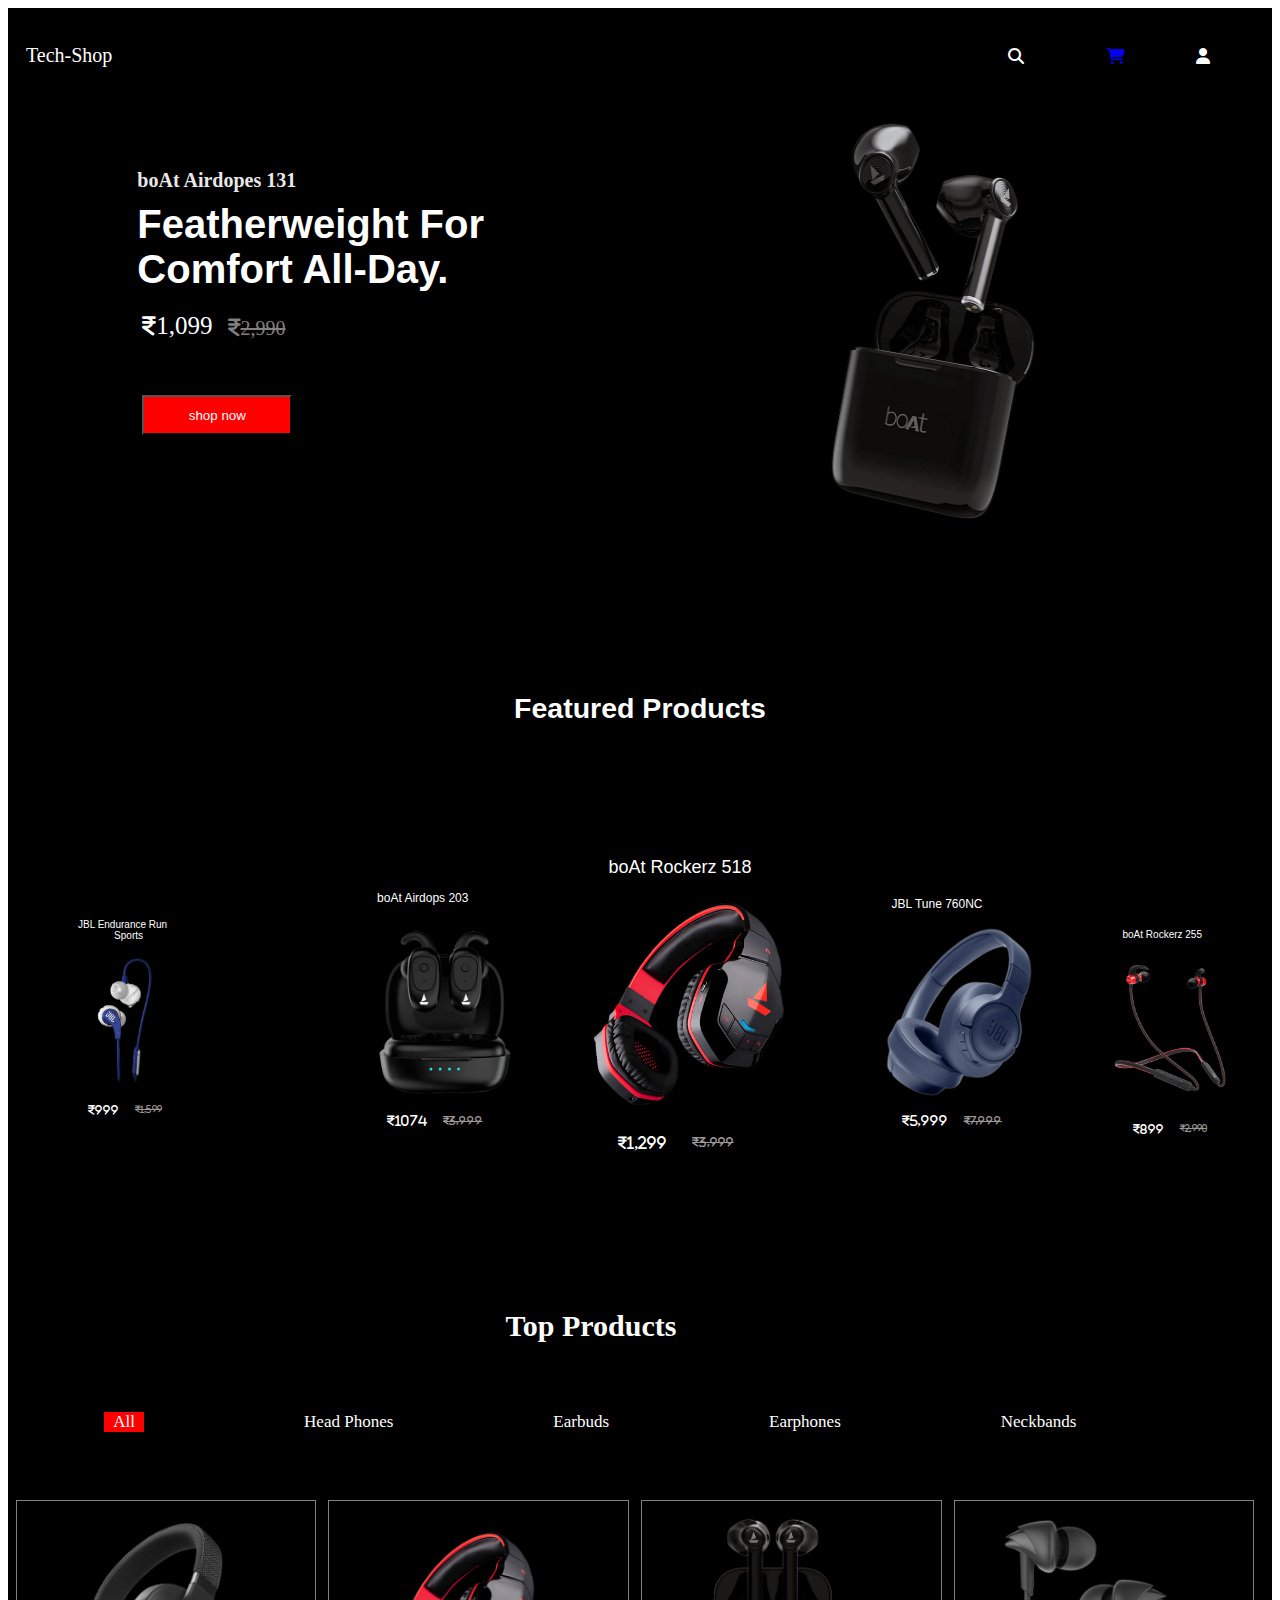
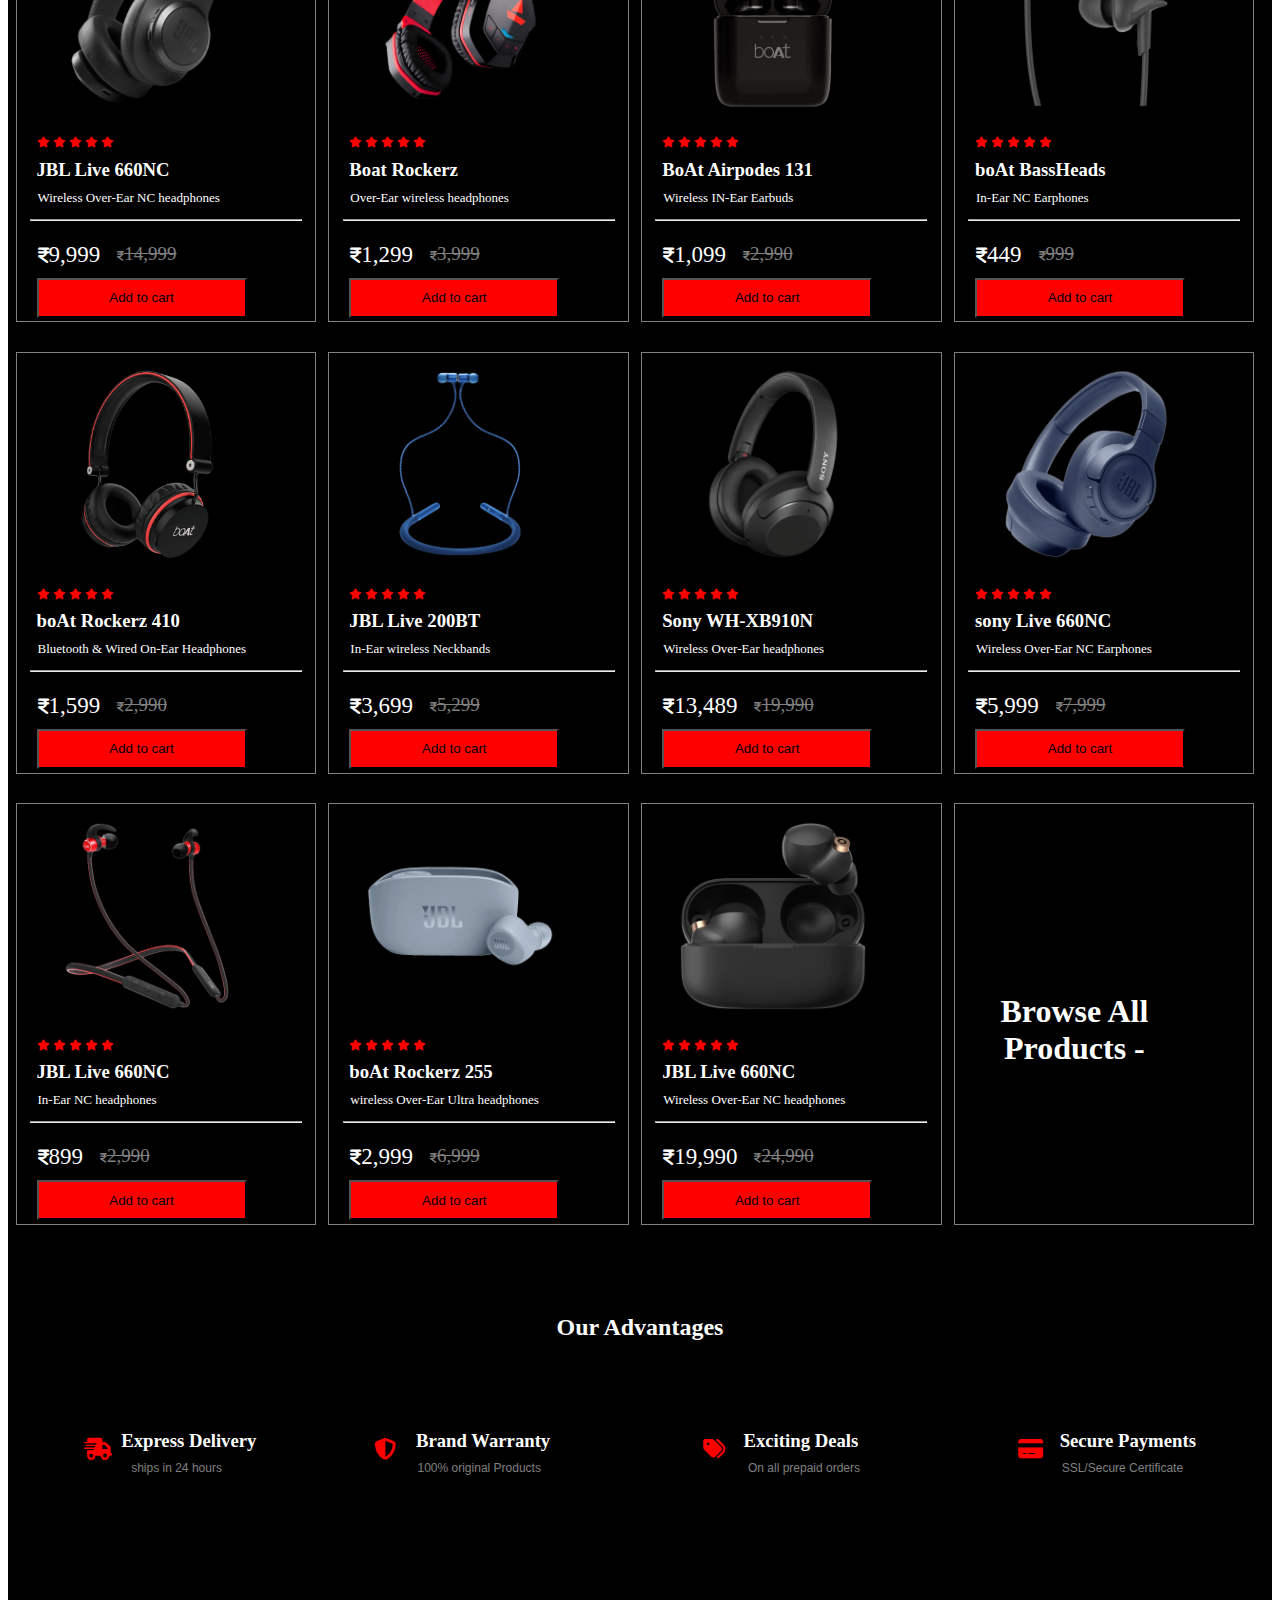
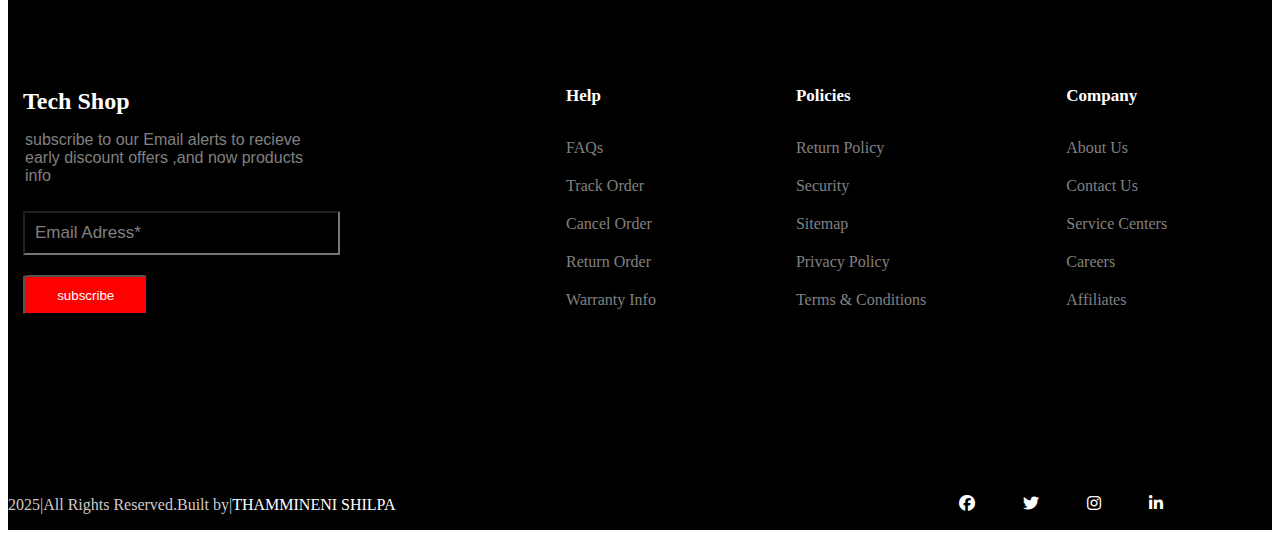
<file: index.html>
<!DOCTYPE html>
<html lang="en">

<head>
    <meta charset="UTF-8">
    <meta name="viewport" content="width=device-width, initial-scale=1.0">
    <title>project</title>
    <link rel="stylesheet" href="style.css">
    <link rel="stylesheet" href="https://cdnjs.cloudflare.com/ajax/libs/font-awesome/6.7.2/css/all.min.css"
        integrity="sha512-Evv84Mr4kqVGRNSgIGL/F/aIDqQb7xQ2vcrdIwxfjThSH8CSR7PBEakCr51Ck+w+/U6swU2Im1vVX0SVk9ABhg=="
        crossorigin="anonymous" referrerpolicy="no-referrer" />
</head>

<body>
    <div class="total">
        <div class="wholecontainer">
            <div class="container1">
                <div class="logo">
                    <p style="color: white; font-size:20px;">Tech-Shop</p>
                </div>
                <div class="icon">
                    <div class="icon1">
                        <i class="fa-solid fa-magnifying-glass"></i>
                        <div class="sp1">Search</div> 
                    </div>
                    <div class="icon2">
                        <a href="cart.html">
                            <i class="fa-solid fa-cart-shopping"></i></a>
                        <div class="sp1"></div>
                    </div>

                    <div class="icon3">
                        <i class="fa-solid fa-user"></i>
                        <div class="sp1">
                            <div class="profile">
                                <h3>Hello</h3>
                                <p>Access account and manage orders</p>
                                    <button>login/signup</button>
                                    <!-- <h5>Login/Signup</h5> -->
                                </a>
                                <hr>
                                <p>please login</p>
                            </div>
                        </div>
                    </div>
                </div>
            </div>

            <div class="container2">
                <div class="text">
                    <h5>boAt Airdopes 131</h5>
                    <h2>
                        <pre>Featherweight For
Comfort All-Day. </pre>
                    </h2>
                    <div class="sp3">
                        <p style="color: white;font-size: 25px;bottom:30px ;position: relative;"> <i
                              style="font-size:22px;"  class="fa-solid fa-indian-rupee-sign"></i>1,099 </p>
                        <p style="color: grey; font-size: 20px;bottom:20px;position: relative;"><strike><i
                                    class="fa-solid fa-indian-rupee-sign"></i>2,990</strike></p>
                    </div>
                    <!-- <p style=" position: relative; bottom:250px;height:40px;width: 130px;background-color: red;color: white;left:97px;"> -->
                        <!-- Shop Now</p> -->
                         <button style="position: relative; bottom:230px; width:150px;height: 40px; left:95px;">shop now</button>
                    
                </div>
                <div class="im">
                    <img src="/assests/image.png" alt="headphones">
                </div>
            </div>

            for
            comfort All-Day.</pre>
        </div>

        <!-- banner image end -->


        <!-- featured products starts-->


        <div class="second">
            <h2>Featured Products</h2>
        </div>
        <!-- product 1 -->
        <div class="allpics">
            <div class="products">
                <pre style="font-size: 10px;">JBL Endurance Run
             Sports</pre>
                <img src="./assests/product1.png" alt="p1">
                <div class="price1">
                    <i class="fa-solid fa-indian-rupee-sign">999</i>
                    <div class="pri">
                        <i style="text-decoration: line-through;" class="fa-solid fa-indian-rupee-sign">1,599</i>
                    </div>

                </div>
            </div>

            <!-- prdouct 2 -->
            <div class="p2">
                <pre style="font-size: 12px;">boAt Airdops 203</pre>
                <img src="./assests/product2.png" alt="p2">
                <div class="price2">
                    <i class="fa-solid fa-indian-rupee-sign">1074</i>
                    <div class="pr">
                        <i style="text-decoration: line-through;" class="fa-solid fa-indian-rupee-sign">3,999</i>
                    </div>
                </div>
            </div>


            <!-- prdouct3 -->
            <div class="p3">
                <pre style="font-size: 18px;">boAt Rockerz 518</pre>
                <img src="./assests/products3.png" alt="p3">
                <div class="price3">
                    <i class="fa-solid fa-indian-rupee-sign">1,299</i>
                    <div class="pr1">
                        <i style="text-decoration: line-through;" class="fa-solid fa-indian-rupee-sign">3,999</i>
                    </div>
                </div>
            </div>


            <!-- prdouct4 -->
            <div class="p4">
                <pre style="font-size: 12px;">JBL Tune 760NC</pre>
                <img src="./assests/products4.png" alt="p4">
                <div class="price4">
                    <i class="fa-solid fa-indian-rupee-sign">5,999</i>
                    <div class="pr2">
                        <i style="text-decoration: line-through;" class="fa-solid fa-indian-rupee-sign">7,999</i>
                    </div>
                </div>
            </div>



            <!-- prdouct5 -->


            <div class="p5">
                <pre style="font-size: 10px;">boAt Rockerz 255</pre>
                <img src="./assests/products5.png" alt="p5">
                <div class="price5">
                    <i class="fa-solid fa-indian-rupee-sign">899</i>
                    <div class="pr3">
                        <i style="text-decoration: line-through;" class="fa-solid fa-indian-rupee-sign">2,990</i>
                    </div>

                </div>
            </div>
        </div>

        <!-- featured products end-->



        <!-- top products start-->

        <div class="top">
         <h2>Top Products</h2> 
            <ul type="none">
                <li style="background-color:red;width:40px; text-align: center;">All</li>
                <li>Head Phones</li>
                <li>Earbuds</li>
                <li>Earphones</li>
                <li>Neckbands</li>

            </ul>

        </div>

        <div class="container">
            <div class="x">
                <div class="y">
                    <img src="./assests/top1.png" alt="">
                    <div class="boxx">
                        <i class="fa-solid fa-star"></i>
                        <i class="fa-solid fa-star"></i>
                        <i class="fa-solid fa-star"></i>
                        <i class="fa-solid fa-star"></i>
                        <i class="fa-solid fa-star"></i>
                        <h3>JBL Live 660NC</h3>
                        <p>Wireless Over-Ear NC headphones</p>
                        <hr>
                        <div class="bo">
                            <p style="color:white; font-size:23px;"><i style="color: white; font-size: large;"
                                    class="fa-solid fa-indian-rupee-sign"></i>9,999 </p>
                            <p style="color: grey; font-size:19px;padding-top: 5px;"><strike><i style="color: gray"
                                        class="fa-solid fa-indian-rupee-sign"></i>14,999</strike></p>
                        </div>
                        <div class="add">
                            <input type="button" value="Add to cart">
                        </div>
                    </div>
                </div>
                <div class="y">
                    <img src="./assests/products3.png" alt="">
                    <div class="boxx">
                        <i class="fa-solid fa-star"></i>
                        <i class="fa-solid fa-star"></i>
                        <i class="fa-solid fa-star"></i>
                        <i class="fa-solid fa-star"></i>
                        <i class="fa-solid fa-star"></i>
                        <h3>Boat Rockerz</h3>
                        <p>Over-Ear wireless headphones</p>
                        <hr>
                        <div class="bo">
                            <p style="color: white; font-size:23px; "><i style="color: white; font-size: large;"
                                    class="fa-solid fa-indian-rupee-sign"></i>1,299 </p>
                            <p style="color: grey; font-size:19px; padding-top: 5px;"><strike><i style="color: gray;"
                                        class="fa-solid fa-indian-rupee-sign"></i>3,999</strike>
                            </p>
                        </div>
                        <div class="add">
                            <input type="button" value="Add to cart">
                        </div>
                    </div>
                </div>
                <div class="y">
                    <img src="./assests/top3.png" alt="">
                    <div class="boxx">
                        <i class="fa-solid fa-star"></i>
                        <i class="fa-solid fa-star"></i>
                        <i class="fa-solid fa-star"></i>
                        <i class="fa-solid fa-star"></i>
                        <i class="fa-solid fa-star"></i>
                        <h3>BoAt Airpodes 131</h3>
                        <p>Wireless IN-Ear Earbuds</p>
                        <hr>
                        <div class="bo">
                            <p style="color: white;  font-size:23px; "><i style="color: white; font-size: large;"
                                    class="fa-solid fa-indian-rupee-sign"></i>1,099</p>
                            <p style="color: grey; font-size:19px;padding-top: 5px; "><strike><i style="color: gray;"
                                        class="fa-solid fa-indian-rupee-sign"></i>2,990</strike>
                            </p>
                        </div>
                        <div class="add">
                            <input type="button" value="Add to cart">
                        </div>
                    </div>
                </div>
                <div class="y">
                    <img src="./assests/top4.png" alt="">
                    <div class="boxx">
                        <i class="fa-solid fa-star"></i>
                        <i class="fa-solid fa-star"></i>
                        <i class="fa-solid fa-star"></i>
                        <i class="fa-solid fa-star"></i>
                        <i class="fa-solid fa-star"></i>
                        <h3>boAt BassHeads</h3>
                        <p>In-Ear NC Earphones</p>
                        <hr>
                        <div class="bo">
                            <p style="color: white;  font-size:23px; "><i style="color: white; font-size: large;"
                                    class="fa-solid fa-indian-rupee-sign"></i>449 </p>
                            <p style="color: grey;font-size:19px;padding-top: 5px;"><strike><i style="color:gray;"
                                        class="fa-solid fa-indian-rupee-sign"></i>999</strike></p>

                        </div>
                        <div class="add">
                            <input type="button" value="Add to cart">
                        </div>
                    </div>
                </div>
            </div>
            <div class="x">
                <div class="y">
                    <img src="./assests/top5.png" alt="">
                    <div class="boxx">
                        <i class="fa-solid fa-star"></i>
                        <i class="fa-solid fa-star"></i>
                        <i class="fa-solid fa-star"></i>
                        <i class="fa-solid fa-star"></i>
                        <i class="fa-solid fa-star"></i>
                        <h3>boAt Rockerz 410</h3>
                        <p>Bluetooth & Wired On-Ear Headphones</p>
                        <hr>
                        <div class="bo">
                            <p style="color: white; font-size:23px;"><i style="color: white; font-size: large;"
                                    class="fa-solid fa-indian-rupee-sign"></i>1,599 </p>
                            <p style="color: grey; font-size:19px; padding-top: 5px;"><strike><i style="color:gray"
                                        class="fa-solid fa-indian-rupee-sign"></i>2,990</strike>
                            </p>

                        </div>
                        <div class="add">
                            <input type="button" value="Add to cart">
                        </div>
                    </div>
                </div>
                <div class="y">
                    <img src="./assests/top6.png" alt="">
                    <div class="boxx">
                        <i class="fa-solid fa-star"></i>
                        <i class="fa-solid fa-star"></i>
                        <i class="fa-solid fa-star"></i>
                        <i class="fa-solid fa-star"></i>
                        <i class="fa-solid fa-star"></i>
                        <h3>JBL Live 200BT</h3>
                        <p>In-Ear wireless Neckbands</p>
                        <hr>
                        <div class="bo">
                            <p style="color: white; font-size:23px;"><i style="color: white; font-size: large;"
                                    class="fa-solid fa-indian-rupee-sign"></i>3,699 </p>
                            <p style="color: grey; font-size:19px; padding-top: 5px;"><strike><i style="color:gray;"
                                        class="fa-solid fa-indian-rupee-sign"></i>5,299</strike></p>

                        </div>
                        <div class="add">
                            <input type="button" value="Add to cart">
                        </div>
                    </div>
                </div>
                <div class="y">
                    <img src="./assests/top7.png" alt="">
                    <div class="boxx">
                        <i class="fa-solid fa-star"></i>
                        <i class="fa-solid fa-star"></i>
                        <i class="fa-solid fa-star"></i>
                        <i class="fa-solid fa-star"></i>
                        <i class="fa-solid fa-star"></i>
                        <h3>Sony WH-XB910N</h3>
                        <p>Wireless Over-Ear headphones</p>
                        <hr>
                        <div class="bo">
                            <p style="color: white; font-size:23px;"><i style="color: white; font-size: large;"
                                    class="fa-solid fa-indian-rupee-sign"></i>13,489</p>
                            <p style="color: grey; font-size:19px; padding-top: 5px;"><strike><i style="color: gray;"
                                        class="fa-solid fa-indian-rupee-sign"></i>19,990</strike></p>

                        </div>
                        <div class="add">
                            <input type="button" value="Add to cart">
                        </div>
                    </div>
                </div>
                <div class="y">
                    <img src="./assests/top8.png" alt="">
                    <div class="boxx">
                        <i class="fa-solid fa-star"></i>
                        <i class="fa-solid fa-star"></i>
                        <i class="fa-solid fa-star"></i>
                        <i class="fa-solid fa-star"></i>
                        <i class="fa-solid fa-star"></i>
                        <h3>sony Live 660NC</h3>
                        <p>Wireless Over-Ear NC Earphones</p>
                        <hr>
                        <div class="bo">
                            <p style="color: white; font-size:23px;"><i style="color: white; font-size: large;"
                                    class="fa-solid fa-indian-rupee-sign"></i>5,999</p>
                            <p style="color: grey;font-size:19px; padding-top: 5px;"><strike><i style="color: gray;"
                                        class="fa-solid fa-indian-rupee-sign"></i>7,999</strike>
                            </p>

                        </div>
                        <div class="add">
                            <input type="button" value="Add to cart">
                        </div>
                    </div>
                </div>
            </div>
            <div class="x">
                <div class="y">
                    <img src="./assests/top9.png" alt="">
                    <div class="boxx">
                        <i class="fa-solid fa-star"></i>
                        <i class="fa-solid fa-star"></i>
                        <i class="fa-solid fa-star"></i>
                        <i class="fa-solid fa-star"></i>
                        <i class="fa-solid fa-star"></i>
                        <h3>JBL Live 660NC</h3>
                        <p>In-Ear NC headphones</p>
                        <hr>
                        <div class="bo">
                            <p style="color: white; font-size:23px;"><i style="color: white; font-size: large;"
                                    class="fa-solid fa-indian-rupee-sign"></i>899</p>
                            <p style="color: grey;font-size:19px; padding-top: 5px;"><strike><i style="color: gray;"
                                        class="fa-solid fa-indian-rupee-sign"></i>2,990</strike></p>

                        </div>
                        <div class="add">
                            <input type="button" value="Add to cart">
                        </div>
                    </div>
                </div>

                <div class="y">
                    <img src="./assests/top10.png" alt="">
                    <div class="boxx">
                        <i class="fa-solid fa-star"></i>
                        <i class="fa-solid fa-star"></i>
                        <i class="fa-solid fa-star"></i>
                        <i class="fa-solid fa-star"></i>
                        <i class="fa-solid fa-star"></i>
                        <h3>boAt Rockerz 255</h3>
                        <p>wireless Over-Ear Ultra headphones</p>
                        <hr>
                        <div class="bo">
                            <p style="color: white; font-size:23px;"><i style="color: white; font-size: large;"
                                    class="fa-solid fa-indian-rupee-sign"></i>2,999</p>
                            <p style="color: grey; font-size:19px; padding-top: 5px;"><strike><i style="color:gray;"
                                        class="fa-solid fa-indian-rupee-sign"></i>6,999</strike></p>

                        </div>
                        <div class="add">
                            <input type="button" value="Add to cart">
                        </div>
                    </div>
                </div>
                <div class="y">
                    <img src="./assests/top11.png" alt="">
                    <div class="boxx">
                        <i class="fa-solid fa-star"></i>
                        <i class="fa-solid fa-star"></i>
                        <i class="fa-solid fa-star"></i>
                        <i class="fa-solid fa-star"></i>
                        <i class="fa-solid fa-star"></i>
                        <h3>JBL Live 660NC</h3>
                        <p>Wireless Over-Ear NC headphones</p>
                        <hr>
                        <div class="bo">
                            <p style="color: white; font-size:23px;"><i style="color: white; font-size: large;"
                                    class="fa-solid fa-indian-rupee-sign"></i>19,990 </p>
                            <p style="color: grey;font-size:19px; padding-top: 5px;"><strike><i style="color:gray;"
                                        class="fa-solid fa-indian-rupee-sign"></i>24,990</strike></p>

                        </div>
                        <div class="add">
                            <input type="button" value="Add to cart">
                        </div>
                    </div>
                </div>
                <div class="y">
                    <h1 style="color: white;text-align: center;position: relative;top:40%;width: 80%;">Browse All
                        Products -</h1>
                </div>
            </div>
        </div>


        <!-- top products end -->


        <!-- our adv starts -->

        <h2 style="color: white;text-align: center;">Our Advantages</h2>
        <div class="adv">
            <div class="adv1">
                <div>
                    <i class="fa-solid fa-truck-fast"></i>
                </div>
                <div>
                    <h3>Express Delivery</h3>
                    <pre>ships in 24 hours</pre>
                </div>
            </div>
            <div class="adv1">
                <div>
                    <i class="fa-solid fa-shield-halved"></i>>
                </div>
                <div>
                    <h3>Brand Warranty</h3>
                    <pre>100% original Products</pre>
                </div>

            </div>
            <div class="adv1">
                <div>
                    <i class="fa-solid fa-tags"></i>
                </div>
                <div>
                    <h3>Exciting Deals</h3>
                    <pre>On all prepaid orders</pre>
                </div>

            </div>
            <div class="adv1">
                <div>
                    <i class="fa-solid fa-credit-card"></i>
                </div>
                <div>
                    <h3> Secure Payments</h3>
                    <pre>SSL/Secure Certificate</pre>
                </div>
            </div>

        </div>

        <!-- our adv ends -->


        <div class="container3">
            <div class="tech">
                <div class="info">
                    <h2>Tech Shop</h2>
                    <pre>subscribe to our Email alerts to recieve
early discount offers ,and now products
info </pre>
                    <div class="end">
                        <input type="email" value="Email Adress*" id="mail">
                        <button style="border-radius: 5%;height: 40px;width:30%;">subscribe</button>
                    </div>
                </div>


            </div>
            <div class="tech">
                <h4>Help</h4>
                <ul type="none">
                    <li>FAQs</li>
                    <li>Track Order</li>
                    <li>Cancel Order</li>
                    <li>Return Order</li>
                    <li>Warranty Info</li>
                </ul>
            </div>
            <div class="tech">
                <h4>Policies</h4>
                <ul type="none">
                    <li>Return Policy</li>
                    <li>Security</li>
                    <li>Sitemap</li>
                    <li>Privacy Policy</li>
                    <li>Terms & Conditions</li>
                </ul>
            </div>
            <div class="tech">
                <h4>Company</h4>
                <ul type="none">
                    <li>About Us</li>
                    <li>Contact Us</li>
                    <li>Service Centers</li>
                    <li>Careers</li>
                    <li>Affiliates</li>
                </ul>
            </div>

        </div>


        <div class="container4">
            <div class="rights">
                <p>2025|All Rights Reserved.Built by|<span style="color: white;">THAMMINENI SHILPA</span></p>
            </div>
            <div class="brand">
                <i class="fa-brands fa-facebook"></i>
                <i class="fa-brands fa-twitter"></i>
                <i class="fa-brands fa-instagram"></i>
                <i class="fa-brands fa-linkedin-in"></i>
            </div>

        </div>

    </div>



</body>

</html>
</file>
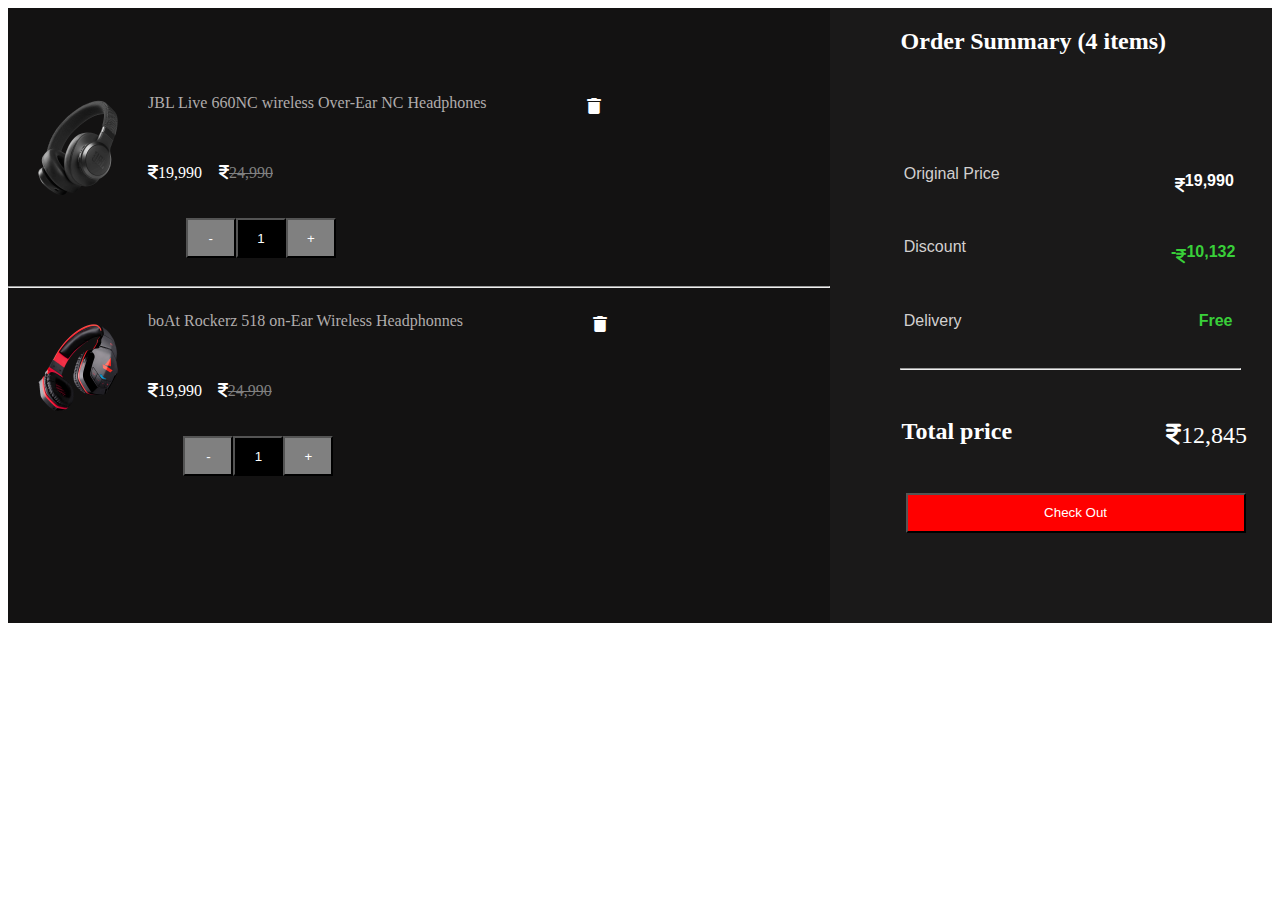
<file: cart.html>
<!DOCTYPE html>
<html lang="en">

<head>
    <meta charset="UTF-8">
    <meta name="viewport" content="width=device-width, initial-scale=1.0">
    <title>cart</title>
    <link rel="stylesheet" href="cart.css">
    <link rel="stylesheet" href="https://cdnjs.cloudflare.com/ajax/libs/font-awesome/6.7.2/css/all.min.css"
        integrity="sha512-Evv84Mr4kqVGRNSgIGL/F/aIDqQb7xQ2vcrdIwxfjThSH8CSR7PBEakCr51Ck+w+/U6swU2Im1vVX0SVk9ABhg=="
        crossorigin="anonymous" referrerpolicy="no-referrer" />

</head>

<body>
    <div class="forall">
        <div class="s1">
            <div class="s2">
                <div class="im">
                    <img src="./assests/top1.png" alt="">
                </div>
                <div class="jbl">
                    <p>JBL Live 660NC wireless Over-Ear NC Headphones</p>
                    <div class="rupee">
                     <p style="color: white;"><i style="color: white;"
                                class="fa-solid fa-indian-rupee-sign"></i>19,990 </p>
                        <p style="color: grey;"><strike><i style="color: white;"
                                    class="fa-solid fa-indian-rupee-sign"></i>24,990</strike>
                        </p>

                    <div class="inc">
                        <button class="one">-</button>
                        <button class="two">1</button>
                        <button class="one">+</button>
                    </div>
                </div>
            </div>
            <div class="remove">
                <i class="fa-solid fa-trash"></i>
            </div>
        </div>
        <hr style="color: rgb(0, 0, 0);">
        <div class="p2">
            <div class="im">
                <img src="./assests/products3.png" alt="">
            </div>
            <div class="jbl">
                <p>boAt Rockerz 518 on-Ear Wireless Headphonnes</p>
                <div class="rupee">
                    <p style="color: white;"><i style="color: white;" class="fa-solid fa-indian-rupee-sign"></i>19,990
                    </p>
                    <p style="color: grey;"><strike><i style="color: white;"
                                class="fa-solid fa-indian-rupee-sign"></i>24,990</strike>
                    </p>
                    <div class="inc">
                        <button class="one">-</button>
                        <button class="two">1</button>
                        <button class="one">+</button>
                    </div>
                </div>
            </div>
            <div class="rem">
                <i class="fa-solid fa-trash"></i>
            </div>
        </div>
    </div>
    <div class="left">
        <h2 style="color: white;position: relative; left:71px;">Order Summary (4 items)</h2>
        <div class="rate">
            <pre style="position: relative; top:40px; left:40px;">Original Price</pre>
            <div class="s3">
                <pre style="color: white; position: relative; top:27px;"><i style="color: white;"
                class="fa-solid fa-indian-rupee-sign"></i>19,990 </pre>
            </div>
        </div>
        <div class="rate">
            <pre style="position: relative; left:40px;">Discount</pre>
            <div class="s6">
                <pre style="color: rgb(57,207,57); position: relative; bottom:40px;">-<i style="color: rgb(57,207,57);"
                class="fa-solid fa-indian-rupee-sign"></i>10,132 </pre>
            </div>
        </div>
        <div class="rate">
            <pre style="position: relative; bottom:90px; left:40px;">Delivery</pre>
            <div class="s7">
                <pre style="color: rgb(57, 207, 57); position: relative; bottom:90px;">Free</pre>
            </div>
        </div>
        <hr style="position: relative; bottom:110px;left:70px;">
        <div class="s4">
            <h2 style="color: white;position: relative;bottom:90px; left:72px;">Total price</h2>
            <div class="s5">
                <p style="color: white; position: relative;left:76px;bottom:110px; font-size:x-large;"><i
                        style="color: white;" class="fa-solid fa-indian-rupee-sign"></i>12,845</p>
            </div>
        </div>
        <button>Check Out</button>
    </div>
    </div>
</body>

</html>
</file>
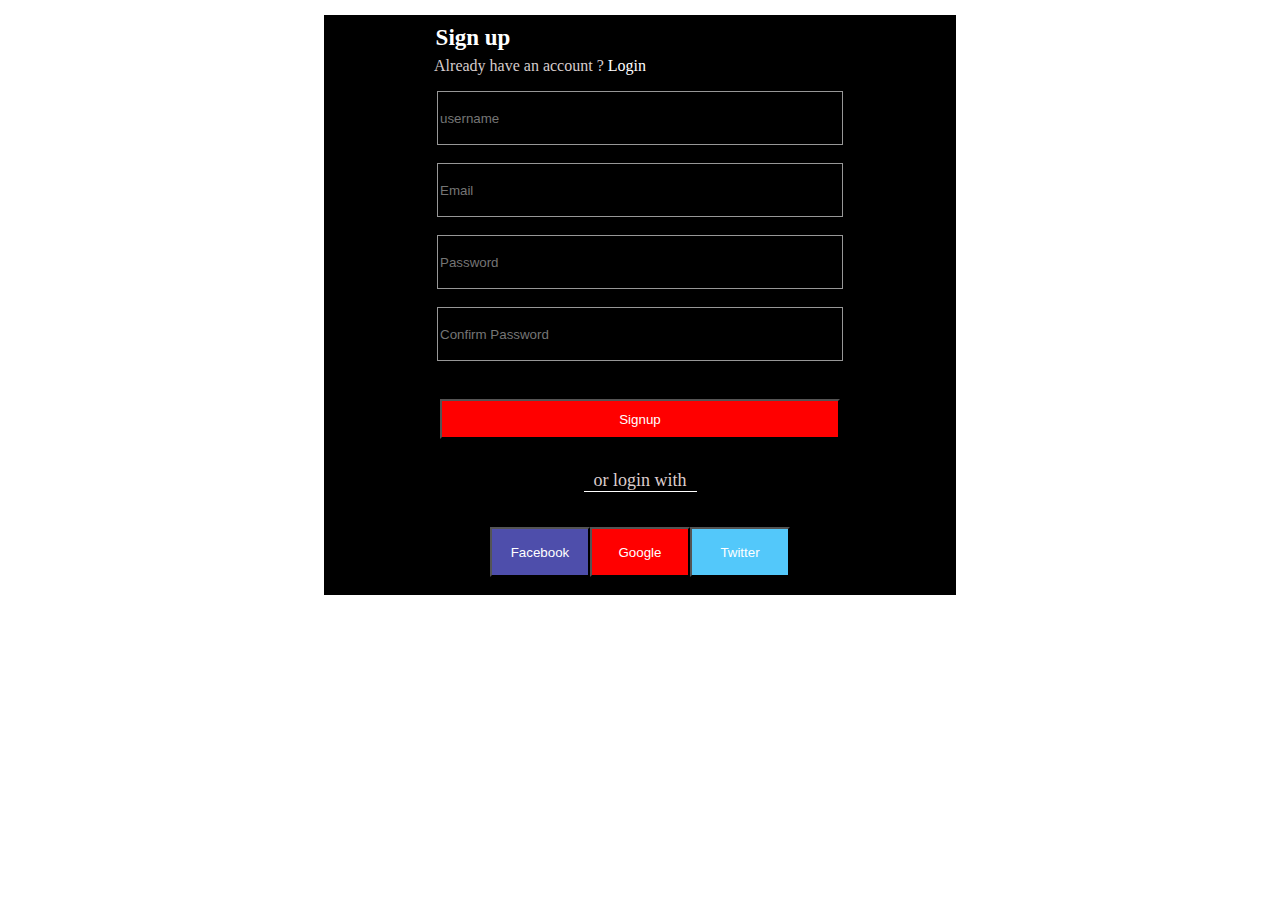
<file: login.html>
<!DOCTYPE html>
<html lang="en">

<head>
    <meta charset="UTF-8">
    <meta name="viewport" content="width=device-width, initial-scale=1.0">
    <title>Registration</title>
    <link rel="stylesheet" href="login.css">
</head>

<body>
    <center>
        <div class="all">
            <h1>Sign up</h1>
            <p style="color: rgb(214, 204, 204);">Already have an account ? <span style="color: white;">Login</span></p>
            <input type="text" placeholder="username"><br><br>
            <input type="email" placeholder="Email"><br><br>
            <input type="password" placeholder="Password"><br><br>
            <input type="password" placeholder="Confirm Password"><br><br>
            <button class="signup">Signup</button><br><br><br>
            <div class="con1">
                <div class="con">
                    <div class="cont1"></div>
                    <div class="cont2">or login with</div>
                    <div class="cont3"></div>
                </div>
            </div>
            <div class="con2">
                <button class="class" style="background-color: rgb(78, 78, 171);color: white;">Facebook</button>
                <BUtton class="class" style="background-color: red;color: white;">Google</BUtton>
                <button class="class" style="color: white;background-color: rgb(83, 200, 250);">Twitter</button>
            </div>
        </div>
    </center>
</body>

</html>
</file>
<file: style.css>
.total{
    background-color:black;
    overflow: hidden;
} 

.text h5{
  position: relative;
  bottom:45px;
  left:90px;
  color: rgb(232, 232, 232);
  font-size: 20px;
}

.text pre{
    position: relative;
    bottom:120px;
    left:20px;
}

.wholecontainer{
    overflow-x: hidden;
    background-color:black;
    
}

.profile h3{
    transform:translate(10px);
}

.profile p{
    transform:translate(10px);
}
.inc{
    display: flex;
}
.profile{
    background-color:black;
    border: white;
    width:90%;
    position: relative;
    right:170px;
    border: 1px solid gray;
    top:20px;

}

.profile hr{
    width:215px;
    position: relative;
    left:1px;
    top:2px;
}



.profile button{
   border:1px solid gray;
   background-color:black; 
   height:33px;
   width:200px;
   position: relative;
   left:15px;
}

.container1{
    display: flex;
    justify-content: space-between;
    color: white;
}
.logo{
    left: 18px;
    position: relative;
    top:16px;
} 
.icon{
    left:10%;
    position: relative; 
    display: flex;
    gap: 5%;
     
    top: 20px;
     padding: 20px; 
    color: white;  
   }

   .sp1{
    visibility: hidden;
    width: 260px;
    height: 190px;
    background-color: 2px solid white;
    border-radius: 2px;
    /* transform: translate(-265px,15px); */
    align-items: center;
    background-color: black;
} 
.icon1:hover.sp1{
    visibility: visible;
    opacity: 1;
}
.icon2{
    cursor: pointer;
}

.icon1 i{
    position: relative;
    left:410px;
}

.icon2 i{
    position: relative;
    left:210px;
}


.icon2:hover .sp1{
    visibility: visible;
    opacity: 1;
}
    
.icon3:hover .sp1{
    visibility: visible;
    opacity: 1;
}
 
.container2{
    display: flex;
    justify-content: space-around;
    position: relative;
    bottom:75px;
}
.text{
    position: relative;
    right:60px;
}
.sp3{
    display: flex;
    gap: 15px;
    position: relative;
    bottom:230px;
    left:95px;
}



.im img{
    position: relative; 
    bottom:60px; 
    height: 400px;
    width: 380px;
    right:50px;
}
.text h2{
    color: white; 
    font-size: 30px;
    position: relative;
    bottom: 25px;
}

a:visited{
   color: white;
}

pre{
    color: white;
    font-family:'Lucida Sans', 'Lucida Sans Regular', 'Lucida Grande', 'Lucida Sans Unicode', Geneva, Verdana, sans-serif;
    font-size:40px;
    padding:70px; 
}  


.left{
    position: relative;
    padding:67px; 
    bottom:36px;
}

.left pre{
    position:relative;
    right:75px;
    bottom: 100px;
    font-weight:bold;
}


.container1{
    display: flex;
}

.price i{
    text-decoration:line-through;
    color: hsl(0, 4%, 87%);
    font-size: 12px;
    
}

.cost{
    position: relative;
    top:200px;
    right:560px;
    display: flex;
    gap: 16px;
    color:white;
}


 .cost button{
    width:109px;
    height:38px;
    position: relative;
    right:125px;
    top: 60px;
    background-color:red;
    color: white;
}

.right{
    position: relative;
    right:260px;
}

.second{
 color: white;
 font-family: 'Lucida Sans', 'Lucida Sans Regular', 'Lucida Grande', 'Lucida Sans Unicode', Geneva, Verdana, sans-serif;
 justify-content: center;
 align-items: center;
 display: flex; 
 font-size:19px;
 position: relative;
 bottom:90px;

}


/* product1 */



.products img{
    width:130px;
    height:130px;
    position: relative;
    bottom:65px;
    left:52px;
}

.price1{
    position: relative;
    display: flex;
    gap: 16px; 
    color:white;
    bottom:50px;
    left:80px;
    font-size: 11px;
    font-family: 'Gill Sans', 'Gill Sans MT', Calibri, 'Trebuchet MS', sans-serif;
    
}

.pri{

font-size:8px;
text-decoration: line-through;
color: rgb(157, 152, 152);
}


/* product 2 */
.p2 img{
    width:170px;
    height:170px;
    position: relative;
    bottom:90px;
    left:52px; 
}

.price2{
    position: relative;
    display: flex;
    gap: 16px; 
    color:white;
    bottom:17%;
    left:80px;
    font-size: 12px;
    font-family: 'Gill Sans', 'Gill Sans MT', Calibri, 'Trebuchet MS', sans-serif;
    
}

.pr{

font-size:10px;
text-decoration: line-through;
color: rgb(157, 152, 152);
}

.p2 pre{
    position: relative;
    bottom:30px;
    
}

.allpics{
    display: flex;
}



/* product 3 */


.p3 img{
    width:240px;
    height:230px;
    position: relative;
    bottom:150px;
    left:30px; 
}

.price3{
    position: relative;
    display: flex;
    gap: 25px; 
    color:white;
    bottom:30%;
    left:80px;
    font-size: 14px;
    font-family: 'Gill Sans', 'Gill Sans MT', Calibri, 'Trebuchet MS', sans-serif;
    
}

.pr1{

font-size:11px;
text-decoration: line-through;
color: rgb(157, 152, 152);
}


.p3 pre{
    position: relative;
    bottom:70px;

}
 




/* product 4 */

.p4 img{
    width:170px;
    height:170px;
    position: relative;
    bottom:90px;
    left:52px; 
}

.price4{
    position: relative;
    display: flex;
    gap: 16px; 
    color:white;
    bottom:17%;
    left:80px;
    font-size: 12px;
    font-family: 'Gill Sans', 'Gill Sans MT', Calibri, 'Trebuchet MS', sans-serif;
    
}

.pr2{

font-size:10px;
text-decoration: line-through;
color: rgb(157, 152, 152);
}


.p4 pre{
    position: relative;
    bottom:24px;
 

}
 
 
/* products5 */
.p5 img{
    width:130px;
    height:130px;
    position: relative;
    bottom:47px;
    left:52px;
}

.price5{
    position: relative;
    display: flex;
    gap: 16px; 
    color:white;
    bottom:20px;
    left:80px;
    font-size: 11px;
    font-family: 'Gill Sans', 'Gill Sans MT', Calibri, 'Trebuchet MS', sans-serif;
    
}

.pr3{

font-size:8px;
text-decoration: line-through;
color: rgb(157, 152, 152);
}


.p5 pre{
    position: relative;
    top:10px;
}



 .top h2{
    align-items: center;
    justify-content: center;
    display: flex; 
    font-size:30px;
    position: relative; 
    right:49px; 
    font-weight: bold;
    color: white;
 }


.top ul{
    display: flex;
    color:white;
    gap:160px;
    width: 85%;
    justify-content: center;
    align-items: center;
    font-size:17px;
    padding:45px
    
}

.products{
    width: 99%;
    height:40px;
}



/*  top products start */



.container{
    height: 1400px;
    width: 100%;

}
.x{
    height: 450px;
    width: 99%;
    /* border: 1px solid white; */
    margin:0.1%;
    display: flex;
}
.bo i{
    color: white;
}

.bo{
    display: flex;
    gap:17px;
    position: relative;
    bottom:10px;
    

}


.add input{
     background-color: red;
     width:210px;
     height: 40px;
     position: relative;
     bottom: 43px;
}  

.y{
    height:420px ;
    width: 100%;
    position: relative;
    bottom: 0.1%;
    border: 1px solid grey;
    margin: 0.5% 0.5% 0.5% 0.5%; 
}
.y img{
    height: 190px;
    width: 190px;
    position: relative;
    top:4%;
    left:12%; 
}
.boxx{
    position: relative;
    left: 20px;
    top:37px;
    bottom:50px;
    

}


.boxx h3{
  position: relative;
  bottom:10px;
}


.boxx i{
    color: red;
    font-size:11px;
}
.boxx h3{
    color: white;
}
.boxx p{
    color: white;
    font-size:13px;
    position: relative;
    left:1px;
    bottom:20px;
    
}

hr{
    position: relative;
    bottom:20px;
    right:20px;
    width: 270px;
}





.adv i{
    color: red;
    position: relative;
    top: 50px;
    right: 16%;
    font-size:22px;
}
.adv1 pre{
    color:gray;
    position: relative;
    right: 26%; 
    bottom: 80px;  
    font-size:12px;
    
}

  
.adv{
    display: flex;
    align-items: center;
    padding:8%; 
    position: relative;
    right: 20px; 
}
.adv1 p{
    color: white;

}

.adv1 h3{
    color: white;
}

.adv{
    display: flex;
    height: 100px;
    width: 100%;
    justify-content: space-around;
}
.container3{
    display: flex;
    gap:80px;
}


.tech h4{
color: white;
left:50px;
position: relative;
font-size:17px;
}


.tech h2{
    color: white;
    gap:25%;
}


.tech li{
    color:gray;
      padding:10px;  
    /* position: relative;
     right:90%;  */
     gap:20%;
     
}



.tech pre{
    font-size: 16px;
    color:gray;
    position: relative;
    right:68px;
    bottom:90px;
}

button{
    width:40%;
    background-color:red;
    color:white;
    
}


.info{
    display: flex;
    flex-direction: column;
    position: relative;
    left: 10px;
    padding: 5px;
    }


    #mail{
        padding: 10px;
        margin-bottom: 5px;
        background-color: black;
        position: relative;
        top:10px;
        color: gray;
        width:70%;
        font-size:17px;

    }
    .container4{
        display: flex;
        justify-content: space-between;
    }
    .brand{
        color: white;
        top:15px;
        position: relative;
        display: flex;
        gap: 80%;
        right: 20%;
    }
    .rights{
        color: rgb(210, 203, 203);
    }
    
     .end{
        position: relative;
        bottom:160px;
        color: white;
        gap:25px;
        display: flex;
        flex-direction: column;

        
     }





















    
@media screen and (min-width:375px) and (max-width:425px) {
 

P{
    font-size:18px;
    position: relative;
    left:6%;
    color:white;
    font-size:xx-small;
}


.header i{
   position: relative;
   left:34%;
   padding:4%; 
    
}


img{
    
    width:160px;
    height:160px;
    display: flex;
    justify-content:space-evenly;
    top:10px;
    position: relative;
    left:290%;

}

.total{
    overflow: hidden;
    background-color:rgb(61, 22, 22);
}

pre{
    color: white;
    font-family:'Lucida Sans', 'Lucida Sans Regular', 'Lucida Grande', 'Lucida Sans Unicode', Geneva, Verdana, sans-serif;
    font-size:40px;
    padding:70px; 
}


.left{
    position: relative;
    padding:5%; 
    bottom:30px;
    font-size:1px;
}

.left pre{
    position:relative;
    right:58px;
    bottom: 75px;
    font-weight:bold;
    font-size:14px; 
}


.container1{
    display: flex;
}

.price i{
    text-decoration:line-through;
    color: hsl(0, 4%, 87%);
    font-size: 8px;
    
}

.cost{
    position: relative;
    top:70px;
    right:280px;
    display: flex;
    gap: 10px;
    color:white;
    font-size:10px;
}


}
</file>
<file: cart.css>
.s1{
    width: 65%;
    background-color:rgba(0, 0, 0, 0.253);
    
}
.forall{
    background-color: rgb(26, 25, 25);
    display: flex;
    flex-direction: row;
    overflow: hidden;
}

h2{
    font-weight: bolder;
}

.jbl p{
    color: rgb(176, 172, 172);
}

.im img{
    height: 100px;
    width: 100px;
    padding: 20px;
}
.s2{
    height: 200px;
    width: 100%;
    display: flex;
    margin-top: 70px;
}

.s6 pre {
   position: relative;
   right:110px; 
   font-weight: bold;

}

.s3 pre{
    position: relative;
    right:140px;
    font-weight: bold;
}

.s7 pre{
    position: relative;
    right:78px;
    font-size:70%;
    font-weight: bold;
}

.p2{
    height: 200px;
    width: 100%;
    display: flex;
}
.rupee{
    display: flex;
    gap: 5%;
}
hr{
    color: rgb(58, 51, 51);
}

i{
    color: white;
    margin-top: 20px;
}
.remove i{
    position: relative;
    left: 100px;
}
.rem i{
    position: relative;
    left: 130px;
}
.rate{
    display: flex;
    color: white;
    gap:130%; 
    padding: 10%;
}
.rate i{
    top:5px;
    position: relative;
}
.rate pre{
    bottom: 25px;
    position: relative;
    font-size:16px;
    color:rgb(210, 208, 208);
    font-family:'Lucida Sans', 'Lucida Sans Regular', 'Lucida Grande', 'Lucida Sans Unicode', Geneva, Verdana, sans-serif;
}
button{
    background-color:red;
    height: 40px;
    width: 340px;
    position: relative;
    bottom:90px;
    left:76px;
    color:white;
    
}
.inc{
    display: flex;
    position: relative;
    top: 180PX;
    right: 180PX;
}
.s4{
    display: flex;
    gap: 150px;
}
.one{
    background-color: grey;
}
.two{
    background-color: black;
}
.inc button{
    height: 40px;
    width: 50px;
}
</file>
<file: login.css>
.all{
    background-color: black;
    justify-content: center;
    align-items: center;
    place-items: center;
    height: 580px;
    width: 50%; 
}
h1{
    color: white;
    position: relative;
    right: 167px;
    font-size:23px;
    top:10px;
}

p{
    right: 100px;
    position: relative;
}
input{
    background-color: black;
    color: white;
    border:1px solid rgb(151, 151, 151);
    align-items:center;
}


.text{
    color: white;
    
}
.con2{
    display: flex;
    align-items: center;
    justify-content: center;
}
.cont3{
    flex: 1;
    height: 1px;
    background-color: white;
    color: white;
}
.cont2{
    padding: 0 10px;
    font-size: 18px;
    color: rgb(220, 205, 205);
}
.con1{
    text-align: center;
    margin: 15px;
}
input{
    height: 50px;
    width: 400px;
}
.signup{
    height:40px;
    width: 400px;
    background-color: red;
    color: white;
}
.class{
    height: 50px;
    width: 100px;
}

button{
    position: relative;
    top:20px;
    
}

.con3{
    width:700px;
    height:10%;
    display: flex;
    gap: 23px; 
    position: relative;
    left:180px;
    bottom:10px;
}
</file>
